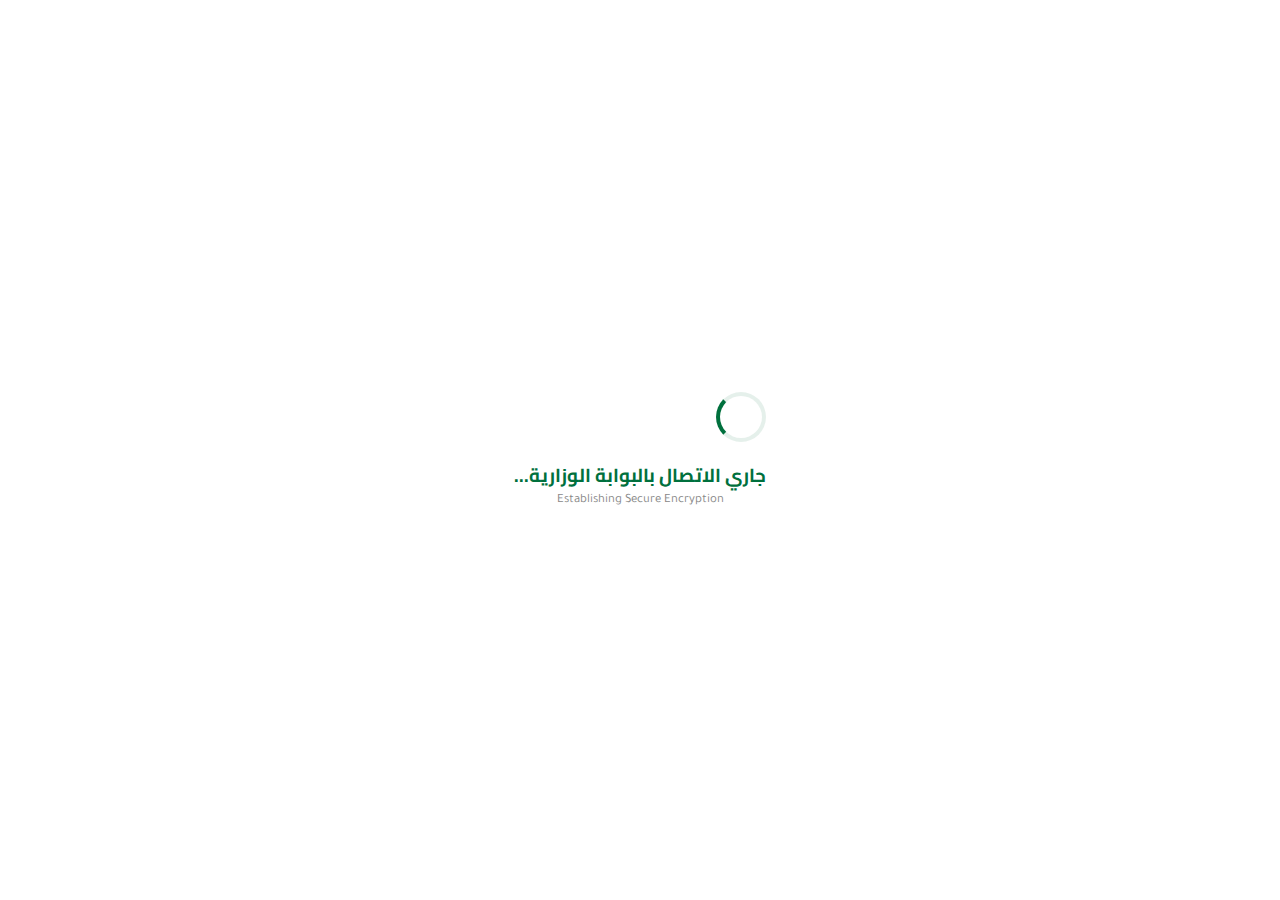
<file: index.html>
<!DOCTYPE html>
<html lang="ar" dir="rtl">
<head>
    <meta charset="UTF-8">
    <meta name="viewport" content="width=device-width, initial-scale=1.0">
    <title>منصة التعليم الموحدة | الرياضيات</title>
    <link rel="stylesheet" href="css/moe-official.css">
    <!-- Inline Qiyas CSS for simulation mode (will be loaded dynamically or kept separated) -->
    <!-- We will let the Router load specific CSS if needed, or put everything in moe-official for now -->
</head>
<body>
    <div id="app">
        <div class="loader-overlay">
            <div style="text-align:center">
                <div class="spinner"></div>
                <h3 style="margin-top:1rem; color:var(--moe-green)">جاري الاتصال بالبوابة الوزارية...</h3>
                <p style="font-size:0.8rem; color:#888;">Establishing Secure Encryption</p>
            </div>
        </div>
    </div>

    <!-- Main Entry Point -->
    <script type="module" src="js/main.js"></script>
</body>
</html>
</file>
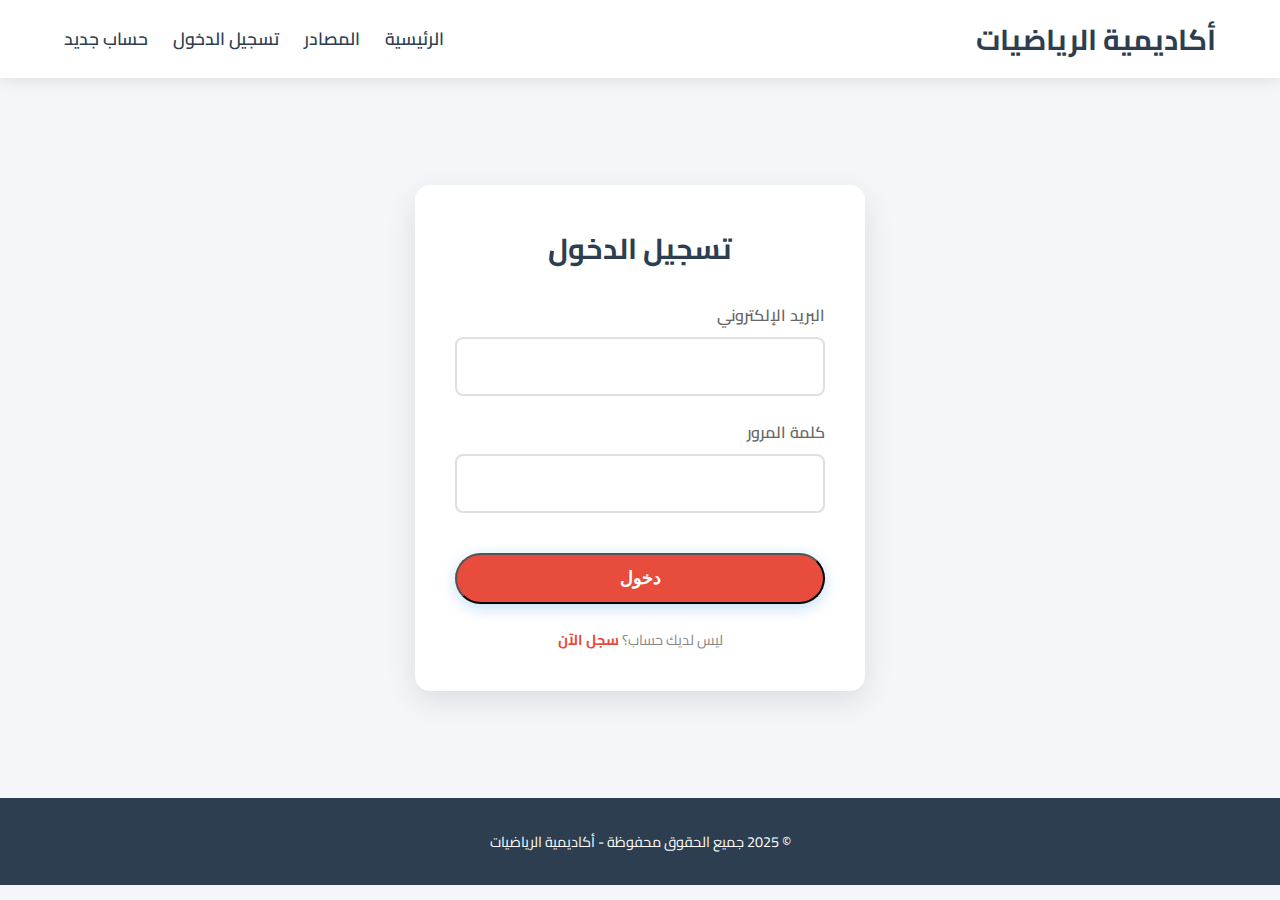
<file: login.html>
<!DOCTYPE html>
<html lang="ar" dir="rtl">
<head>
    <meta charset="UTF-8">
    <meta name="viewport" content="width=device-width, initial-scale=1.0">
    <title>تسجيل الدخول | أكاديمية الرياضيات</title>
    <link rel="stylesheet" href="css/style.css">
    <link href="https://fonts.googleapis.com/css2?family=Cairo:wght@400;700&display=swap" rel="stylesheet">
</head>
<body>
    <header>
        <nav>
            <div class="logo">أكاديمية الرياضيات</div>
            <ul>
                <li><a href="index.html">الرئيسية</a></li>
                <li><a href="resources.html">المصادر</a></li>
                <li><a href="login.html" class="active">تسجيل الدخول</a></li>
                <li><a href="register.html">حساب جديد</a></li>
            </ul>
        </nav>
    </header>

    <main class="auth-container fade-in">
        <div class="auth-box">
            <h2>تسجيل الدخول</h2>
            <form id="loginForm">
                <div class="form-group">
                    <label for="email">البريد الإلكتروني</label>
                    <input type="email" id="email" required>
                </div>
                <div class="form-group">
                    <label for="password">كلمة المرور</label>
                    <input type="password" id="password" required>
                </div>
                <button type="submit" class="btn btn-primary full-width">دخول</button>
            </form>
            <p class="auth-link">ليس لديك حساب؟ <a href="register.html">سجل الآن</a></p>
        </div>
    </main>

    <footer>
        <p>&copy; 2025 جميع الحقوق محفوظة - أكاديمية الرياضيات</p>
    </footer>

    <script src="js/main.js"></script>
</body>
</html>
</file>
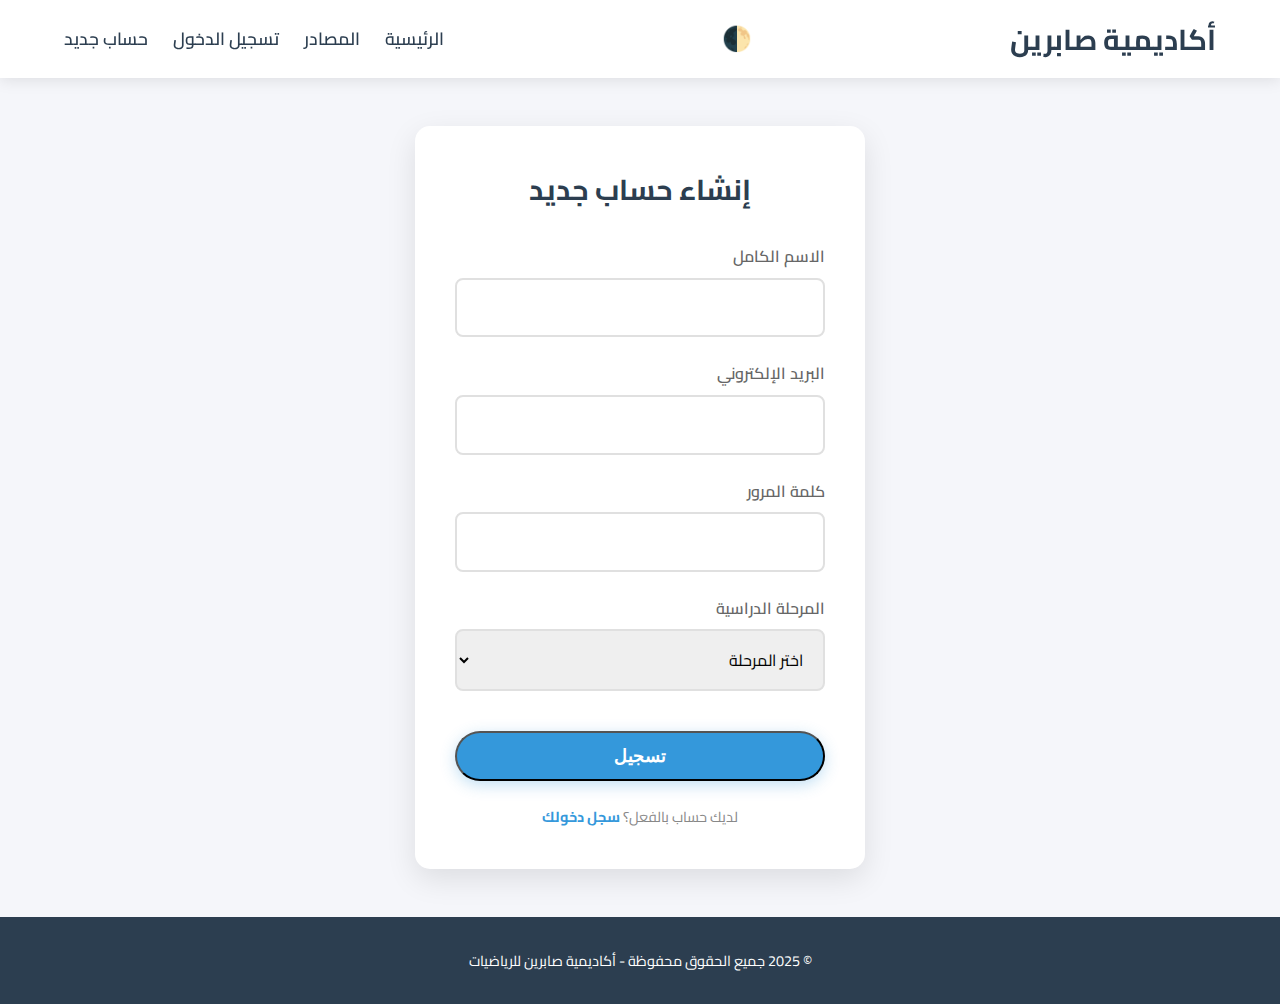
<file: register.html>
<!DOCTYPE html>
<html lang="ar" dir="rtl">
<head>
    <meta charset="UTF-8">
    <meta name="viewport" content="width=device-width, initial-scale=1.0">
    <title>إنشاء حساب | أكاديمية صابرين</title>
    <link rel="stylesheet" href="css/style.css">
    <link href="https://fonts.googleapis.com/css2?family=Cairo:wght@400;700&display=swap" rel="stylesheet">
</head>
<body>
    <header>
        <nav>
            <div class="logo">أكاديمية صابرين</div>
            <button id="theme-toggle" class="theme-btn" aria-label="Toggle Dark Mode">🌓</button>
            <ul>
                <li><a href="index.html">الرئيسية</a></li>
                <li><a href="resources.html">المصادر</a></li>
                <li><a href="login.html">تسجيل الدخول</a></li>
                <li><a href="register.html" class="active">حساب جديد</a></li>
            </ul>
        </nav>
    </header>

    <main class="auth-container fade-in">
        <div class="auth-box">
            <h2>إنشاء حساب جديد</h2>
            <form id="registerForm">
                <div class="form-group">
                    <label for="fullname">الاسم الكامل</label>
                    <input type="text" id="fullname" required>
                </div>
                <div class="form-group">
                    <label for="email">البريد الإلكتروني</label>
                    <input type="email" id="email" required>
                </div>
                <div class="form-group">
                    <label for="password">كلمة المرور</label>
                    <input type="password" id="password" required>
                </div>
                <div class="form-group">
                    <label for="grade">المرحلة الدراسية</label>
                    <select id="grade" required>
                        <option value="">اختر المرحلة</option>
                        <option value="10">الصف الأول ثانوي</option>
                        <option value="11">الصف الثاني ثانوي</option>
                        <option value="12">الصف الثالث ثانوي</option>
                    </select>
                </div>
                <button type="submit" class="btn btn-primary full-width">تسجيل</button>
            </form>
            <p class="auth-link">لديك حساب بالفعل؟ <a href="login.html">سجل دخولك</a></p>
        </div>
    </main>

    <footer>
        <p>&copy; 2025 جميع الحقوق محفوظة - أكاديمية صابرين للرياضيات</p>
    </footer>

    <script src="js/main.js"></script>
</body>
</html>
</file>
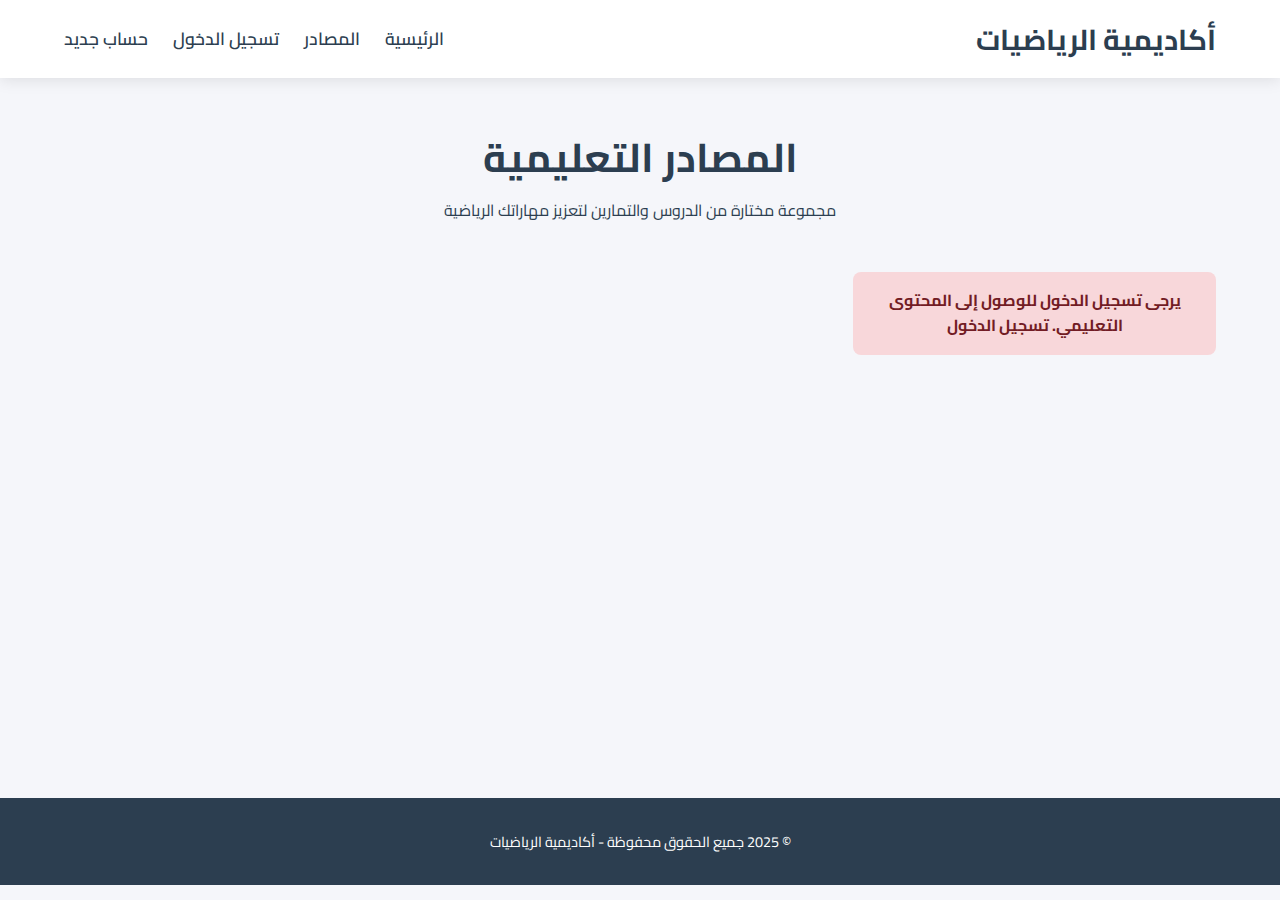
<file: resources.html>
<!DOCTYPE html>
<html lang="ar" dir="rtl">
<head>
    <meta charset="UTF-8">
    <meta name="viewport" content="width=device-width, initial-scale=1.0">
    <title>المصادر التعليمية | أكاديمية الرياضيات</title>
    <link rel="stylesheet" href="css/style.css">
    <link href="https://fonts.googleapis.com/css2?family=Cairo:wght@400;700&display=swap" rel="stylesheet">
</head>
<body>
    <header>
        <nav>
            <div class="logo">أكاديمية الرياضيات</div>
            <ul>
                <li><a href="index.html">الرئيسية</a></li>
                <li><a href="resources.html" class="active">المصادر</a></li>
                <li><a href="login.html">تسجيل الدخول</a></li>
                <li><a href="register.html">حساب جديد</a></li>
            </ul>
        </nav>
    </header>

    <main class="fade-in">
        <section class="resources-header">
            <h1>المصادر التعليمية</h1>
            <p>مجموعة مختارة من الدروس والتمارين لتعزيز مهاراتك الرياضية</p>
        </section>

        <section class="resources-grid">
            <!-- Resource Item 1 -->
            <div class="resource-card">
                <div class="resource-icon">🎥</div>
                <h3>شرح الجبر والهندسة</h3>
                <p>سلسلة فيديوهات تغطي أساسيات الجبر والهندسة للصف الأول ثانوي.</p>
                <a href="#" class="btn-text">شاهد الآن &larr;</a>
            </div>

            <!-- Resource Item 2 -->
            <div class="resource-card">
                <div class="resource-icon">📄</div>
                <h3>ملخصات القوانين</h3>
                <p>ملفات PDF تحتوي على أهم القوانين والنظريات للمراجعة السريعة.</p>
                <a href="#" class="btn-text">تحميل الملف &larr;</a>
            </div>

            <!-- Resource Item 3 -->
            <div class="resource-card">
                <div class="resource-icon">✏️</div>
                <h3>بنك الأسئلة</h3>
                <p>مجموعة ضخمة من الأسئلة والتمارين المحلولة للتدريب.</p>
                <a href="#" class="btn-text">ابدأ الحل &larr;</a>
            </div>

            <!-- Resource Item 4 -->
            <div class="resource-card">
                <div class="resource-icon">🧮</div>
                <h3>حاسبة تفاعلية</h3>
                <p>أداة مساعدة لحل المسائل المعقدة والتحقق من النتائج.</p>
                <a href="#" class="btn-text">استخدم الأداة &larr;</a>
            </div>
        </section>
    </main>

    <footer>
        <p>&copy; 2025 جميع الحقوق محفوظة - أكاديمية الرياضيات</p>
    </footer>

    <script src="js/main.js"></script>
</body>
</html>
</file>
<file: css/moe-official.css>
@import url('https://fonts.googleapis.com/css2?family=Cairo:wght@400;600;700&family=Tajawal:wght@400;500;700&display=swap');

:root {
    --moe-green: #00703d; /* Official Flag Green */
    --moe-dark: #1b4d3e;
    --moe-gold: #c6a664;
    --moe-sand: #f4f1ea;
    --white: #ffffff;
    --text-primary: #1a1a1a;
    --text-secondary: #555555;
    --danger: #d9534f;
    --success: #27ae60;
    --font-primary: 'Tajawal', sans-serif; /* Official documents often use similar */
    --font-display: 'Cairo', sans-serif;
}

* {
    box-sizing: border-box;
    margin: 0;
    padding: 0;
}

body {
    font-family: var(--font-primary);
    background-color: var(--moe-sand);
    background-image: radial-gradient(var(--moe-gold) 1px, transparent 1px);
    background-size: 20px 20px;
    color: var(--text-primary);
    direction: rtl;
    min-height: 100vh;

    /* Security: Prevent Selection */
    -webkit-user-select: none;
    -moz-user-select: none;
    -ms-user-select: none;
    user-select: none;
    -webkit-touch-callout: none; /* iOS Safari disable touch callout */
}

/* --- Official Typography --- */
h1, h2, h3, h4 {
    font-family: var(--font-display);
    color: var(--moe-dark);
}

/* --- Layout --- */
#app {
    min-height: 100vh;
    display: flex;
    flex-direction: column;
}

/* --- Components: Official Card --- */
.moe-card {
    background: rgba(255, 255, 255, 0.95);
    border-top: 4px solid var(--moe-gold);
    border-radius: 8px;
    box-shadow: 0 4px 20px rgba(0, 0, 0, 0.05);
    padding: 2rem;
    backdrop-filter: blur(10px);
    transition: transform 0.3s ease;
}

.moe-card:hover {
    transform: translateY(-2px);
}

/* --- Components: Buttons --- */
.btn-moe {
    background: linear-gradient(135deg, var(--moe-green), var(--moe-dark));
    color: white;
    padding: 10px 25px;
    border: none;
    border-radius: 4px;
    font-family: var(--font-display);
    font-weight: 700;
    cursor: pointer;
    transition: all 0.3s;
    box-shadow: 0 4px 10px rgba(0, 112, 61, 0.3);
}

.btn-moe:hover {
    box-shadow: 0 6px 15px rgba(0, 112, 61, 0.4);
    transform: translateY(-1px);
}

.btn-outline {
    background: transparent;
    border: 2px solid var(--moe-green);
    color: var(--moe-green);
    padding: 8px 20px;
    border-radius: 4px;
    font-weight: bold;
    cursor: pointer;
}

/* --- Animation Classes --- */
.fade-in {
    animation: fadeIn 0.4s ease-out forwards;
}
.fade-out {
    animation: fadeOut 0.3s ease-in forwards;
}

@keyframes fadeIn { from { opacity: 0; transform: translateY(10px); } to { opacity: 1; transform: translateY(0); } }
@keyframes fadeOut { from { opacity: 1; } to { opacity: 0; } }

/* --- Security Badge --- */
.security-badge {
    display: flex;
    align-items: center;
    gap: 8px;
    background: rgba(39, 174, 96, 0.1);
    color: var(--success);
    padding: 5px 12px;
    border-radius: 20px;
    font-size: 0.8rem;
    font-weight: bold;
    border: 1px solid rgba(39, 174, 96, 0.2);
}

/* --- Login Page Specifics --- */
.login-wrapper {
    display: flex;
    justify-content: center;
    align-items: center;
    min-height: 100vh;
    background: linear-gradient(135deg, #004d2a 0%, #002816 100%);
    position: relative;
    overflow: hidden;
}

.login-wrapper::before {
    content: '';
    position: absolute;
    width: 200%;
    height: 200%;
    background: url('[data-uri]');
    animation: rotateBg 120s linear infinite;
}

@keyframes rotateBg { from { transform: rotate(0deg); } to { transform: rotate(360deg); } }

/* --- Forms --- */
.input-group {
    margin-bottom: 1.5rem;
    position: relative;
}
.input-group label {
    display: block;
    margin-bottom: 0.5rem;
    color: var(--text-secondary);
    font-size: 0.9rem;
}
.input-group input {
    width: 100%;
    padding: 12px;
    border: 1px solid #ddd;
    border-radius: 4px;
    font-family: var(--font-primary);
    transition: border-color 0.3s;
}
.input-group input:focus {
    outline: none;
    border-color: var(--moe-green);
    box-shadow: 0 0 0 3px rgba(0, 112, 61, 0.1);
}

/* --- Loader --- */
.loader-overlay {
    position: fixed;
    inset: 0;
    background: var(--white);
    display: flex;
    justify-content: center;
    align-items: center;
    z-index: 9999;
}
.spinner {
    width: 50px;
    height: 50px;
    border: 4px solid rgba(0, 112, 61, 0.1);
    border-left-color: var(--moe-green);
    border-radius: 50%;
    animation: spin 1s linear infinite;
}
@keyframes spin { to { transform: rotate(360deg); } }

/* --- Responsive Grid --- */
.grid-cols-2 { display: grid; grid-template-columns: 1fr 1fr; gap: 2rem; }
@media (max-width: 900px) { .grid-cols-2 { grid-template-columns: 1fr; } }

/* Mobile Padding Adjustments */
@media (max-width: 480px) {
    body { font-size: 14px; }
    .moe-card { padding: 1.5rem 1rem; }
    h1 { font-size: 1.5rem; }
    h2 { font-size: 1.3rem; }

    /* Navbar stack */
    nav { flex-direction: column; gap: 10px; text-align: center; }
    nav > div:last-child { width: 100%; justify-content: center; }
}
</file>
<file: css/style.css>
:root {
    --primary-color: #2c3e50;
    --secondary-color: #3498db;
    --accent-color: #e74c3c;
    --background-color: #f5f6fa;
    --text-color: #2c3e50;
    --white: #ffffff;
    --card-bg: #ffffff;
    --nav-bg: #ffffff;
    --shadow-color: rgba(0,0,0,0.1);
}

body.dark-mode {
    --primary-color: #ecf0f1;
    --secondary-color: #3498db;
    --accent-color: #e74c3c;
    --background-color: #1a1a2e;
    --text-color: #ecf0f1;
    --white: #16213e;
    --card-bg: #16213e;
    --nav-bg: #16213e;
    --shadow-color: rgba(0,0,0,0.3);
}

* {
    margin: 0;
    padding: 0;
    box-sizing: border-box;
}

body {
    font-family: 'Cairo', sans-serif;
    background-color: var(--background-color);
    color: var(--text-color);
    line-height: 1.6;
    overflow-x: hidden;
}

a {
    text-decoration: none;
    color: inherit;
}

header {
    background-color: var(--nav-bg);
    box-shadow: 0 2px 15px var(--shadow-color);
    padding: 1rem 5%;
    position: sticky;
    top: 0;
    z-index: 1000;
    transition: background-color 0.3s, color 0.3s;
}

.theme-btn {
    background: none;
    border: none;
    font-size: 1.5rem;
    cursor: pointer;
    margin-left: 20px;
    padding: 5px;
    border-radius: 50%;
    transition: transform 0.3s;
}

.theme-btn:hover {
    transform: rotate(15deg) scale(1.1);
    background-color: rgba(0,0,0,0.05);
}

nav {
    display: flex;
    justify-content: space-between;
    align-items: center;
}

.logo {
    font-size: 1.8rem;
    font-weight: 700;
    color: var(--primary-color);
}

nav ul {
    display: flex;
    list-style: none;
    gap: 25px;
}

nav ul li a {
    color: var(--primary-color);
    font-weight: 600;
    font-size: 1.1rem;
    transition: all 0.3s ease;
    position: relative;
}

nav ul li a::after {
    content: '';
    position: absolute;
    bottom: -5px;
    left: 0;
    width: 0;
    height: 2px;
    background-color: var(--secondary-color);
    transition: width 0.3s ease;
}

nav ul li a:hover::after {
    width: 100%;
}

nav ul li a:hover {
    color: var(--secondary-color);
}

main {
    min-height: 80vh;
    padding: 3rem 5%;
}

/* Hero Section */
.hero {
    display: flex;
    align-items: center;
    justify-content: space-between;
    padding: 2rem 0 4rem;
    gap: 2rem;
}

.hero-content {
    flex: 1;
    max-width: 600px;
}

.hero-content h1 {
    font-size: 3rem;
    margin-bottom: 1rem;
    color: var(--primary-color);
    line-height: 1.2;
}

.hero-content p {
    font-size: 1.2rem;
    margin-bottom: 2rem;
    color: #666;
}

.cta-buttons {
    display: flex;
    gap: 1rem;
}

.btn {
    padding: 0.8rem 2rem;
    border-radius: 50px;
    font-weight: 700;
    cursor: pointer;
    transition: transform 0.2s, box-shadow 0.2s;
    display: inline-block;
}

.btn-primary {
    background-color: var(--secondary-color);
    color: var(--white);
    box-shadow: 0 4px 15px rgba(52, 152, 219, 0.3);
}

.btn-primary:hover {
    background-color: #2980b9;
    transform: translateY(-2px);
}

.btn-secondary {
    background-color: var(--white);
    color: var(--primary-color);
    border: 2px solid var(--primary-color);
}

.btn-secondary:hover {
    background-color: var(--primary-color);
    color: var(--white);
    transform: translateY(-2px);
}

.hero-image {
    flex: 1;
    display: flex;
    justify-content: center;
}

.math-illustration svg {
    width: 300px;
    height: 300px;
    animation: float 6s ease-in-out infinite;
}

@keyframes float {
    0% { transform: translateY(0px); }
    50% { transform: translateY(-20px); }
    100% { transform: translateY(0px); }
}

/* Features Section */
.features {
    display: grid;
    grid-template-columns: repeat(auto-fit, minmax(250px, 1fr));
    gap: 2rem;
    margin-top: 3rem;
}

.feature-card {
    background-color: var(--card-bg);
    padding: 2rem;
    border-radius: 15px;
    box-shadow: 0 5px 20px var(--shadow-color);
    text-align: center;
    transition: transform 0.3s ease, box-shadow 0.3s ease;
    backdrop-filter: blur(10px);
    border: 1px solid rgba(255,255,255,0.1);
}

.feature-card:hover {
    transform: translateY(-10px);
    box-shadow: 0 15px 30px var(--shadow-color);
}

.feature-card h3 {
    margin-bottom: 1rem;
    color: var(--secondary-color);
    font-size: 1.4rem;
}

/* Animations */
@keyframes fadeIn {
    from { opacity: 0; transform: translateY(20px); }
    to { opacity: 1; transform: translateY(0); }
}

.fade-in {
    animation: fadeIn 1s ease-out forwards;
}

footer {
    background-color: var(--primary-color);
    color: var(--white);
    text-align: center;
    padding: 2rem 0;
    margin-top: auto;
    font-size: 0.9rem;
}

/* Responsive Styles will be added later, but basic flex wrapping is handled */
@media (max-width: 768px) {
    .hero {
        flex-direction: column-reverse;
        text-align: center;
    }

    .cta-buttons {
        justify-content: center;
    }
}

/* Auth Pages */
.auth-container {
    display: flex;
    justify-content: center;
    align-items: center;
    min-height: 80vh;
}

.auth-box {
    background: var(--white);
    padding: 2.5rem;
    border-radius: 15px;
    box-shadow: 0 10px 30px rgba(0,0,0,0.1);
    width: 100%;
    max-width: 450px;
    text-align: center;
}

.auth-box h2 {
    color: var(--primary-color);
    margin-bottom: 2rem;
    font-size: 1.8rem;
}

.form-group {
    margin-bottom: 1.5rem;
    text-align: right;
}

.form-group label {
    display: block;
    margin-bottom: 0.5rem;
    color: #666;
    font-weight: 600;
}

.form-group input,
.form-group select {
    width: 100%;
    padding: 0.8rem 1rem;
    border: 2px solid #e0e0e0;
    border-radius: 8px;
    font-family: 'Cairo', sans-serif;
    font-size: 1rem;
    transition: border-color 0.3s;
}

.form-group input:focus,
.form-group select:focus {
    outline: none;
    border-color: var(--secondary-color);
}

.full-width {
    width: 100%;
    margin-top: 1rem;
    font-size: 1.1rem;
}

.auth-link {
    margin-top: 1.5rem;
    color: #888;
    font-size: 0.9rem;
}

.auth-link a {
    color: var(--secondary-color);
    font-weight: 700;
}

.auth-link a:hover {
    text-decoration: underline;
}

/* Resources Page */
.resources-header {
    text-align: center;
    margin-bottom: 3rem;
}

.resources-header h1 {
    color: var(--primary-color);
    font-size: 2.5rem;
    margin-bottom: 0.5rem;
}

.resources-grid {
    display: grid;
    grid-template-columns: repeat(auto-fill, minmax(280px, 1fr));
    gap: 2rem;
}

.resource-card {
    background: var(--white);
    padding: 2rem;
    border-radius: 12px;
    box-shadow: 0 5px 15px rgba(0,0,0,0.05);
    transition: transform 0.3s ease, box-shadow 0.3s ease;
    border: 1px solid #eee;
}

.resource-card:hover {
    transform: translateY(-5px);
    box-shadow: 0 8px 25px rgba(0,0,0,0.1);
}

.resource-icon {
    font-size: 3rem;
    margin-bottom: 1rem;
}

.resource-card h3 {
    color: var(--primary-color);
    margin-bottom: 0.8rem;
    font-size: 1.3rem;
}

.resource-card p {
    color: #666;
    font-size: 0.95rem;
    margin-bottom: 1.5rem;
}

.btn-text {
    color: var(--secondary-color);
    font-weight: 700;
    transition: margin-right 0.3s;
    display: inline-block;
}

.btn-text:hover {
    margin-right: 5px;
}

/* Enhanced Responsive Design */
@media (max-width: 992px) {
    .hero-content h1 {
        font-size: 2.5rem;
    }
}

@media (max-width: 768px) {
    /* Navigation Stack */
    header {
        padding: 1rem;
    }

    nav {
        flex-direction: column;
        gap: 1rem;
    }

    nav ul {
        width: 100%;
        justify-content: center;
        gap: 15px;
        flex-wrap: wrap;
    }

    /* Hero Adjustments */
    .hero {
        flex-direction: column-reverse;
        text-align: center;
        padding-top: 1rem;
    }

    .hero-content {
        max-width: 100%;
    }

    .cta-buttons {
        justify-content: center;
        flex-direction: column;
        gap: 1rem;
    }

    .btn {
        width: 100%;
        text-align: center;
    }

    /* Auth Box full width on mobile */
    .auth-box {
        padding: 1.5rem;
    }
}

@media (max-width: 480px) {
    /* Typography Scaling */
    html {
        font-size: 14px;
    }

    .logo {
        font-size: 1.5rem;
    }

    .hero-content h1 {
        font-size: 2rem;
    }

    /* Resources Grid */
    .resources-grid {
        grid-template-columns: 1fr;
    }
}

/* Dynamic Content Styles */
.card-grid {
    display: grid;
    grid-template-columns: repeat(auto-fill, minmax(280px, 1fr));
    gap: 2rem;
    margin-top: 1.5rem;
}

.section-block h3 {
    font-size: 1.8rem;
    color: var(--primary-color);
    border-right: 5px solid var(--secondary-color);
    padding-right: 15px;
    margin-bottom: 1.5rem;
}

.hidden {
    display: none;
}

.alert {
    background-color: #f8d7da;
    color: #721c24;
    padding: 1rem;
    border-radius: 8px;
    text-align: center;
    font-weight: bold;
}

.btn-sm {
    padding: 0.4rem 1rem;
    font-size: 0.9rem;
}

/* Interactive Quiz Styles */
.quiz-container {
    background: var(--card-bg);
    padding: 2rem;
    border-radius: 15px;
    box-shadow: 0 5px 25px var(--shadow-color);
    border: 1px solid rgba(255,255,255,0.1);
}

.quiz-header {
    display: flex;
    justify-content: space-between;
    margin-bottom: 2rem;
    font-weight: bold;
    color: var(--secondary-color);
    font-size: 1.1rem;
    border-bottom: 2px solid #eee;
    padding-bottom: 1rem;
}

.quiz-question {
    font-size: 1.4rem;
    margin-bottom: 1.5rem;
    color: var(--primary-color);
}

.options-grid {
    display: grid;
    gap: 1rem;
}

.option-btn {
    padding: 1rem;
    border: 2px solid #e0e0e0;
    background: transparent;
    border-radius: 10px;
    text-align: right;
    font-family: 'Cairo', sans-serif;
    font-size: 1rem;
    cursor: pointer;
    transition: all 0.2s;
    color: var(--text-color);
}

.option-btn:hover:not([disabled]) {
    border-color: var(--secondary-color);
    background: rgba(52, 152, 219, 0.05);
}

.option-btn.correct {
    background-color: #d4edda;
    border-color: #28a745;
    color: #155724;
}

.option-btn.wrong {
    background-color: #f8d7da;
    border-color: #dc3545;
    color: #721c24;
}

.feedback {
    margin-top: 1.5rem;
    padding: 1rem;
    border-radius: 8px;
    font-size: 1rem;
}

.feedback.correct {
    background-color: #d4edda;
    color: #155724;
    border: 1px solid #c3e6cb;
}

.feedback.wrong {
    background-color: #f8d7da;
    color: #721c24;
    border: 1px solid #f5c6cb;
}

/* Challenge Cards */
.challenge-card {
    position: relative;
    overflow: hidden;
    border-top: 5px solid var(--accent-color);
}

.challenge-badge {
    position: absolute;
    top: 10px;
    left: 10px;
    background: var(--accent-color);
    color: #fff;
    padding: 2px 10px;
    border-radius: 20px;
    font-size: 0.8rem;
    font-weight: bold;
}

.xp-reward {
    margin: 1rem 0;
    font-weight: bold;
    color: #f39c12;
    font-size: 1.2rem;
}

/* Dark Mode Adjustments */
body.dark-mode .quiz-header {
    border-bottom-color: #2c3e50;
}

body.dark-mode .option-btn {
    border-color: #2c3e50;
}
</file>
